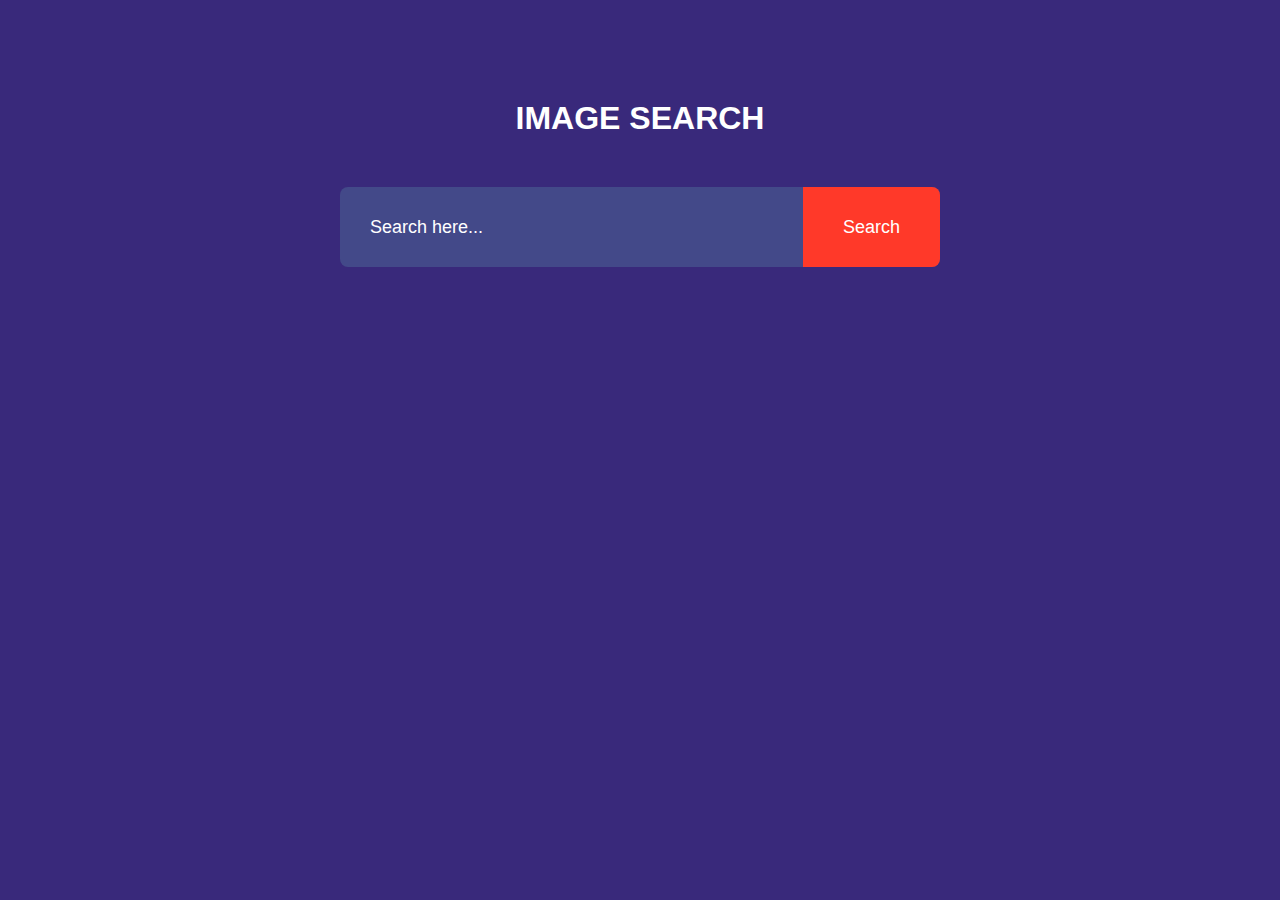
<file: Image search/index.html>
<!DOCTYPE html>
<html lang="en">

<head>
    <meta charset="UTF-8">
    <meta name="viewport" content="width=device-width, initial-scale=1.0">
    <title>Image Search</title>
    <link rel="stylesheet" href="style.css">
</head>

<body>
    <h1>IMAGE SEARCH</h1>
    <form id="search-form">
        <input type="text" name="" id="search-box" placeholder="Search here...">
        <button>Search</button>
    </form>
    <div id="search-result"></div>
    <button id="show-more-bnt">Show more</button>


    <script src="script.js"></script>

</body>


</html>
</file>
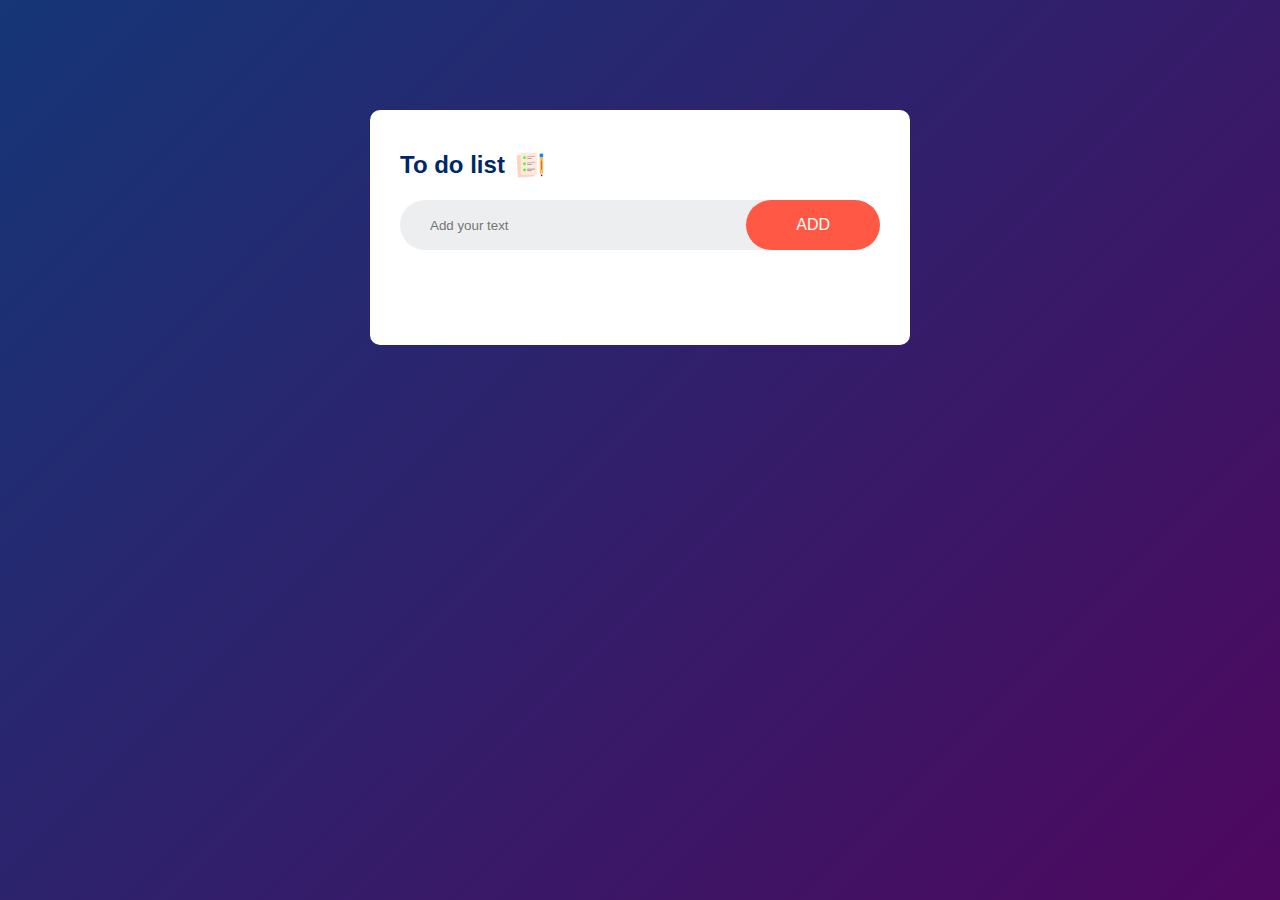
<file: ToDoListDemo/index.html>
<!DOCTYPE html>
<html lang="en">

<head>
    <meta charset="UTF-8">
    <meta name="viewport" content="width=device-width, initial-scale=1.0">
    <title>Todo list</title>
    <link rel="stylesheet" href="style.css">
</head>

<body>
    <div class="container">
        <div class="todo-app">
            <h2>To do list <img src="images/icon.png" alt=""></h2>
            <div class="row">
                <input type="text" id="input-box" placeholder="Add your text">
                <button onclick="addTask()">ADD</button>
            </div>
            <ul id="list-container">
                <!-- <li class="checked">Task 1</li>
                <li>Task 2</li>
                <li>Task 3</li> -->
            </ul>
        </div>
    </div>
    <script src="script.js"></script>
</body>

</html>
</file>
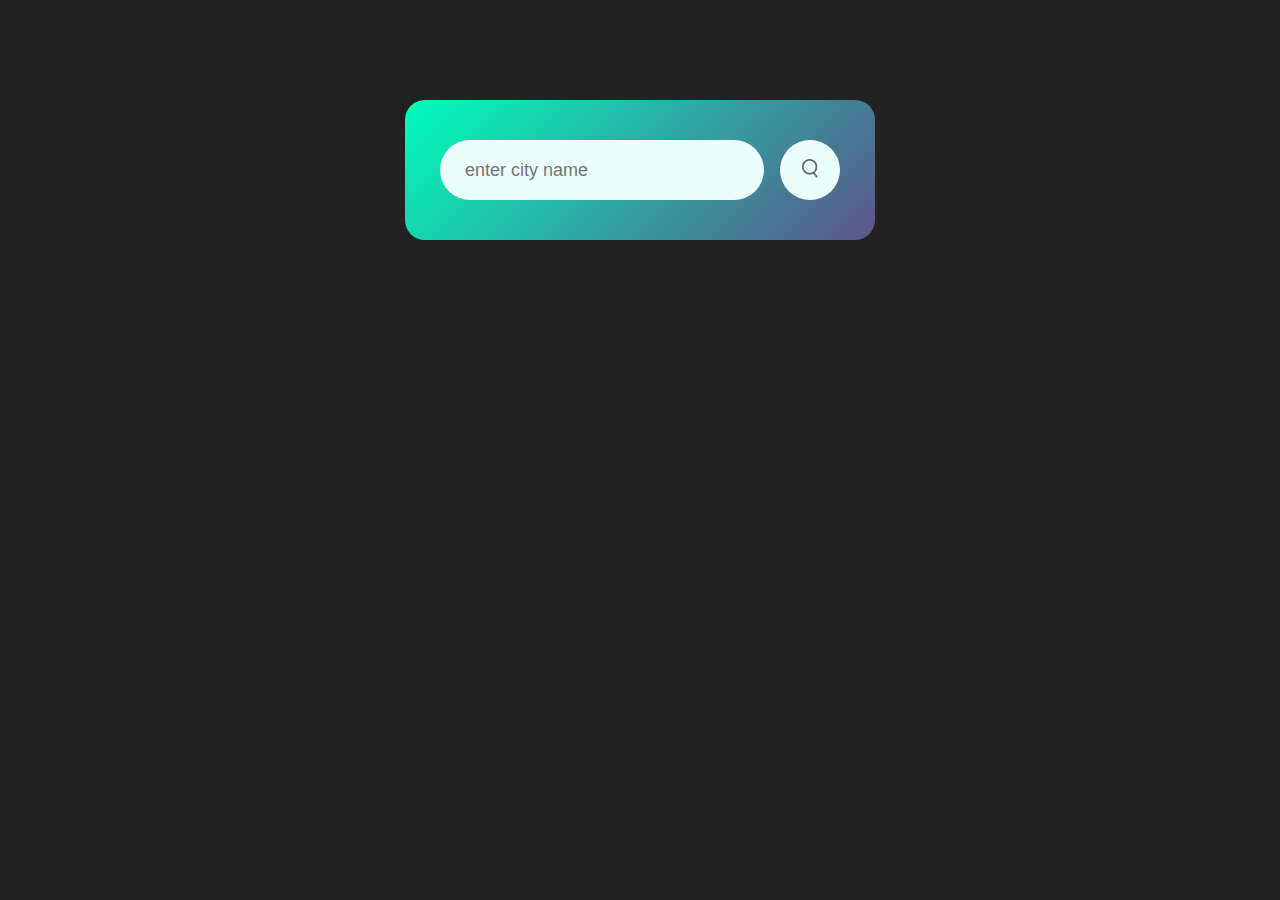
<file: Weather/index.html>
<!DOCTYPE html>
<html lang="en">

<head>
    <meta charset="UTF-8">
    <meta name="viewport" content="width=device-width, initial-scale=1.0">
    <title>Weather app</title>
    <link rel="stylesheet" href="style.css">
</head>

<body>
    <div class="card">
        <div class="search">
            <input type="text" placeholder="enter city name" spellcheck="false">
            <button><img src="images/search.png" alt=""></button>
        </div>
        <div class="error">
            <p>Invalid city name</p>
        </div>
        <div class="weather">
            <img src="images/clouds.png" class="weather-icon">
            <h1 class="temp">32°C</h1>
            <h2 class="city">New York</h2>
            <div class="details">
                <div class="col">
                    <img src="images/humidity.png" alt="">
                    <div>
                        <p class="humidity">50%</p>
                        <p>Humidity</p>
                    </div>
                </div>
                <div class="col">
                    <img src="images/wind.png" alt="">
                    <div>
                        <p class="wind">15km/h</p>
                        <p>Wind speed</p>
                    </div>
                </div>
            </div>
        </div>
    </div>
</body>

<script>
    const apiKey = "90e824d17c8ff1cc704af8bd68ef643d";
    const apiUrl = "https://api.openweathermap.org/data/2.5/weather?units=metric&q=";

    const searchBox = document.querySelector(".search input");
    const searchBtn = document.querySelector(".search button");
    const weatherIcon = document.querySelector(".weather-icon");

    async function checkWeather(city) {
        const response = await fetch(apiUrl + city + `&appid=${apiKey}`);

        if (response.status == 404) {
            document.querySelector(".error").style.display = "block";
            document.querySelector(".weather").style.display = "none";
        }
        else {
            var data = await response.json();


            document.querySelector(".city").innerHTML = data.name;
            document.querySelector(".temp").innerHTML = Math.round(data.main.temp) + "°C";
            document.querySelector(".humidity").innerHTML = data.main.humidity + "%";
            document.querySelector(".wind").innerHTML = data.wind.speed + "km/h";

            if (data.weather[0].main == "Clouds") {
                weatherIcon.src = "images/clouds.png";
            }
            else if (data.weather[0].main == "Clear") {
                weatherIcon.src = "images/clear.png";
            }
            else if (data.weather[0].main == "Rain") {
                weatherIcon.src = "images/rain.png";
            }
            else if (data.weather[0].main == "Drizzle") {
                weatherIcon.src = "images/drizzle.png";
            }
            else if (data.weather[0].main == "Mist") {
                weatherIcon.src = "images/mist.png";
            }

            document.querySelector(".weather").style.display = "block";
            document.querySelector(".error").style.display = "none";
        }


    }


    searchBtn.addEventListener("click", () => {
        checkWeather(searchBox.value);
    })

    checkWeather();
</script>

</html>
</file>
<file: Image search/style.css>
* {
    margin: 0;
    padding: 0;
    font-family: 'Poppins', sans-serif;
    box-sizing: border-box;
}

body {
    background: #39297b;
    color: #fff;

}

h1 {
    text-align: center;
    margin: 100px auto 50px;
    font-weight: 600;

}

form {
    width: 90%;
    max-width: 600px;
    margin: auto;
    height: 80px;
    background: #434989;
    display: flex;
    align-items: center;
    border-radius: 8px;
}

form input {
    flex: 1;
    height: 100%;
    border: 0;
    outline: 0;
    background: transparent;
    color: #fff;
    font-size: 18px;
    padding: 0 30px;
}

form button {
    padding: 0 40px;
    height: 100%;
    background: #ff3929;
    color: #fff;
    font-size: 18px;
    border: 0;
    outline: 0;
    border-top-right-radius: 8px;
    border-bottom-right-radius: 8px;
    cursor: pointer;

}

::placeholder {
    color: #fff;
    font-size: 18px;
}

#show-more-bnt {
    background: #ff3929;
    color: #fff;
    border: 0;
    outline: 0;
    padding: 10px 20px;
    border-radius: 4px;
    margin: 10px auto 100px;
    cursor: pointer;
    display: none;
}

#search-result {
    width: 80%;
    margin: 100px auto 50px;
    display: grid;
    grid-template-columns: 1fr 1fr 1fr;
    grid-gap: 40px;
}

#search-result img {
    width: 100%;
    height: 230px;
    object-fit: cover;
    border-radius: 5px;

}
</file>
<file: ToDoListDemo/style.css>
* {
    margin: 0;
    padding: 0;
    font-family: 'poppins', sans-serif;
    box-sizing: border-box;
}

.container {
    width: 100%;
    min-height: 100vh;
    background: linear-gradient(135deg, #153677, #4e085f);
    padding: 10px;
}

.todo-app {
    width: 100%;
    max-width: 540px;
    background: #fff;
    margin: 100px auto 20px;
    padding: 40px 30px 70px;
    border-radius: 10px;
}

.todo-app h2 {
    color: #002765;
    display: flex;
    align-items: center;
    margin-bottom: 20px;
}

.todo-app h2 img {
    width: 30px;
    margin-left: 10px;
}

.row {
    display: flex;
    align-items: center;
    justify-content: space-between;
    background: #edeef0;
    border-radius: 30px;
    padding-left: 20px;
    margin-bottom: 25px;
}

input {
    flex: 1;
    border: none;
    outline: none;
    background: transparent;
    padding: 10px;
    font-weight: 14px;
}

button {
    border: none;
    outline: none;
    padding: 16px 50px;
    background: #ff5945;
    color: #fff;
    font-size: 16px;
    border-radius: 40px;
}

ul li {
    list-style: none;
    font-size: 17px;
    padding: 12px 8px 12px 50px;
    user-select: none;
    cursor: pointer;
    position: relative;
}

ul li::before {
    content: '';
    position: absolute;
    height: 28px;
    width: 28px;
    border-radius: 50%;
    background-image: url(images/unchecked.png);
    background-size: cover;
    background-position: center;
    top: 12px;
    left: 8px;
}

ul li.checked {
    color: #555;
    text-decoration: line-through;
}

ul li.checked::before {
    background-image: url(images/checked.png);
}

ul li span {
    position: absolute;
    right: 0;
    top: 5px;
    width: 40px;
    height: 40px;
    font-size: 22px;
    color: #ff5945;
    line-height: 40px;
    text-align: center;
    border-radius: 50px;
}

ul li span:hover {
    background: #edeef0;
}
</file>
<file: Weather/style.css>
* {
    margin: 0;
    padding: 0;
    font-family: 'Poppins', sans-serif;
    box-sizing: border-box;
}

body {
    background: #222;
}

.card {
    width: 90%;
    max-width: 470px;
    background: linear-gradient(135deg, #00feba, #5b548a);
    color: #fff;
    margin: 100px auto 0;
    border-radius: 20px;
    padding: 40px 35px;
    text-align: center;
}

.search {
    width: 100%;
    display: flex;
    align-items: center;
    justify-content: space-between;
}

.search input {
    border: 0;
    outline: 0;
    background: #ebfffc;
    color: #555;
    padding: 10px 25px;
    height: 60px;
    border-radius: 30px;
    flex: 1;
    margin-right: 16px;
    font-size: 18px;
}

.search button {
    border: 0;
    outline: 0;
    background: #ebfffc;
    border-radius: 50%;
    width: 60px;
    height: 60px;
    cursor: pointer;
}

.search button img {
    width: 16px;

}

.weather-icon {
    width: 170px;
    margin-top: 30px;
}

.weather h1 {
    font-size: 80px;
    font-weight: 500;

}

.weather h2 {
    font-size: 45px;
    font-weight: 400;
    margin-top: -10px;

}

.details {
    display: flex;
    align-items: center;
    justify-content: space-between;
    padding: 0 20px;
    margin-top: 50px;
}

.col {
    display: flex;
    align-items: center;
    text-align: left;

}

.col img {
    width: 40px;
    margin-right: 10px;
}

.humidity,
.wind {
    font-size: 28px;
    margin-top: -6px;
}

.weather {
    display: none;
}

.error {
    text-align: left;
    margin-left: 10px;
    font-size: 14px;
    margin-top: 10px;
    display: none;
}
</file>
